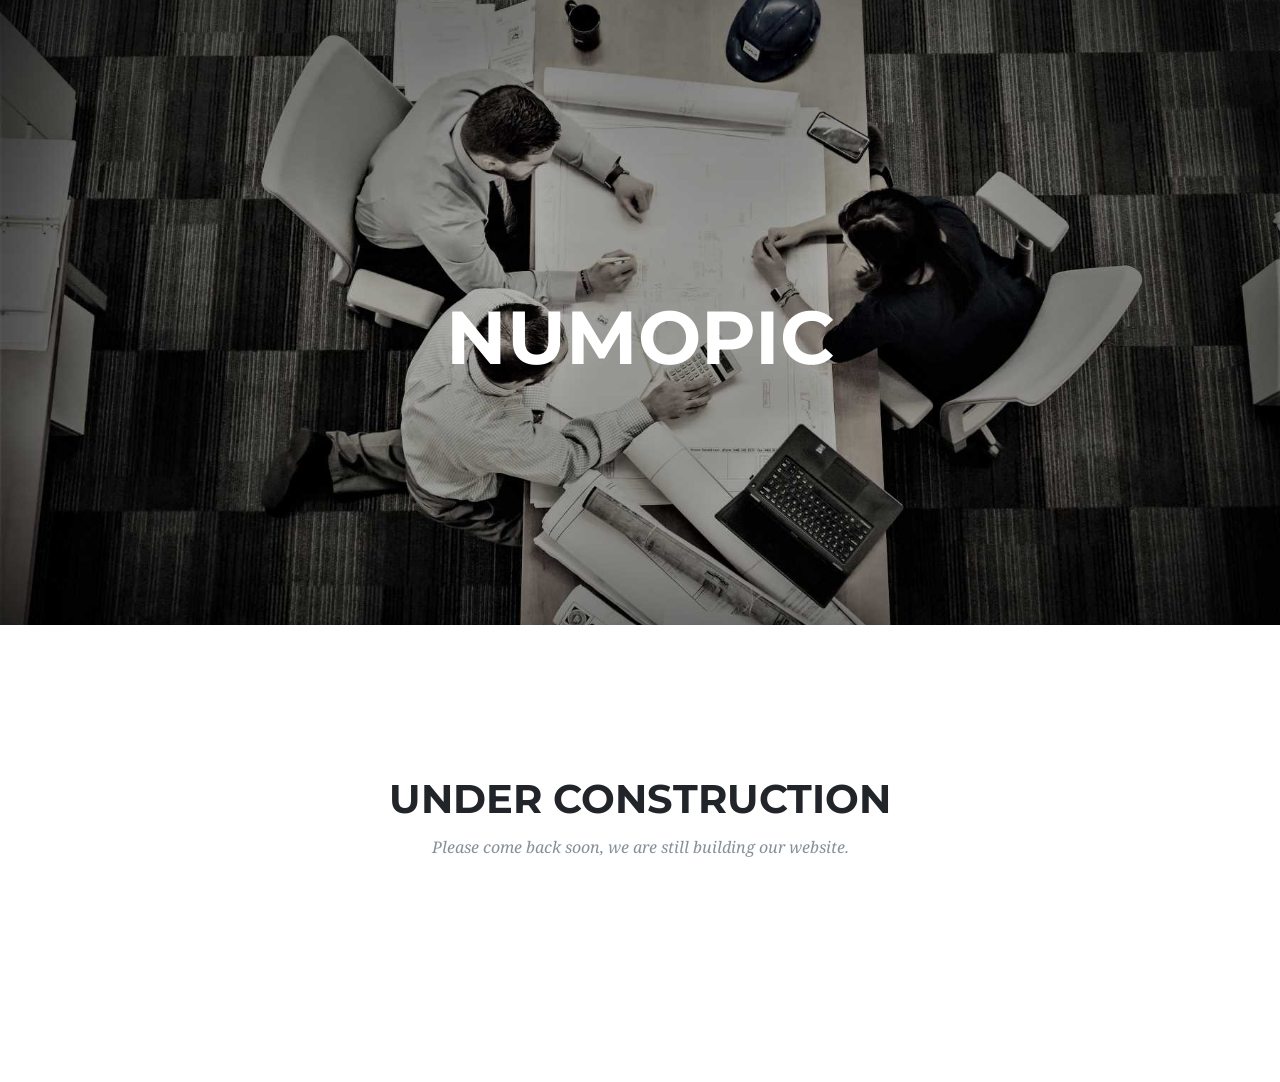
<file: index.html>
<!DOCTYPE html>
<html lang="en">

  <head>

    <meta charset="utf-8">
    <meta name="viewport" content="width=device-width, initial-scale=1, shrink-to-fit=no">
    <meta name="description" content="">
    <meta name="author" content="">

    <title>numopic - engineering made simple</title>

    <!-- Bootstrap core CSS -->
    <link href="vendor/bootstrap/css/bootstrap.min.css" rel="stylesheet">

    <!-- Custom fonts for this template -->
    <link href="vendor/font-awesome/css/font-awesome.min.css" rel="stylesheet" type="text/css">
    <link href="https://fonts.googleapis.com/css?family=Montserrat:400,700" rel="stylesheet" type="text/css">
    <link href='https://fonts.googleapis.com/css?family=Kaushan+Script' rel='stylesheet' type='text/css'>
    <link href='https://fonts.googleapis.com/css?family=Droid+Serif:400,700,400italic,700italic' rel='stylesheet' type='text/css'>
    <link href='https://fonts.googleapis.com/css?family=Roboto+Slab:400,100,300,700' rel='stylesheet' type='text/css'>

    <!-- Custom styles for this template -->
    <link href="css/agency.css" rel="stylesheet">

  </head>

  <body id="page-top">

    <!-- Header -->
    <header class="masthead">
      <div class="container">
        <div class="intro-text">
          <div class="intro-heading text-uppercase">numopic</div>
        </div>
      </div>
    </header>

    <!-- Services -->
    <section id="under-construction">
      <div class="container">
        <div class="row">
          <div class="col-lg-12 text-center">
            <h2 class="section-heading text-uppercase">Under construction</h2>
            <h3 class="section-subheading text-muted">Please come back soon, we are still building our website.</h3>
          </div>
        </div>
      </div>
    </section>

    <!-- Bootstrap core JavaScript -->
    <script src="vendor/jquery/jquery.min.js"></script>
    <script src="vendor/bootstrap/js/bootstrap.bundle.min.js"></script>

    <!-- Plugin JavaScript -->
    <script src="vendor/jquery-easing/jquery.easing.min.js"></script>

    <!-- Contact form JavaScript -->
    <script src="js/jqBootstrapValidation.js"></script>
    <script src="js/contact_me.js"></script>

    <!-- Custom scripts for this template -->
    <script src="js/agency.min.js"></script>

  </body>

</html>
</file>
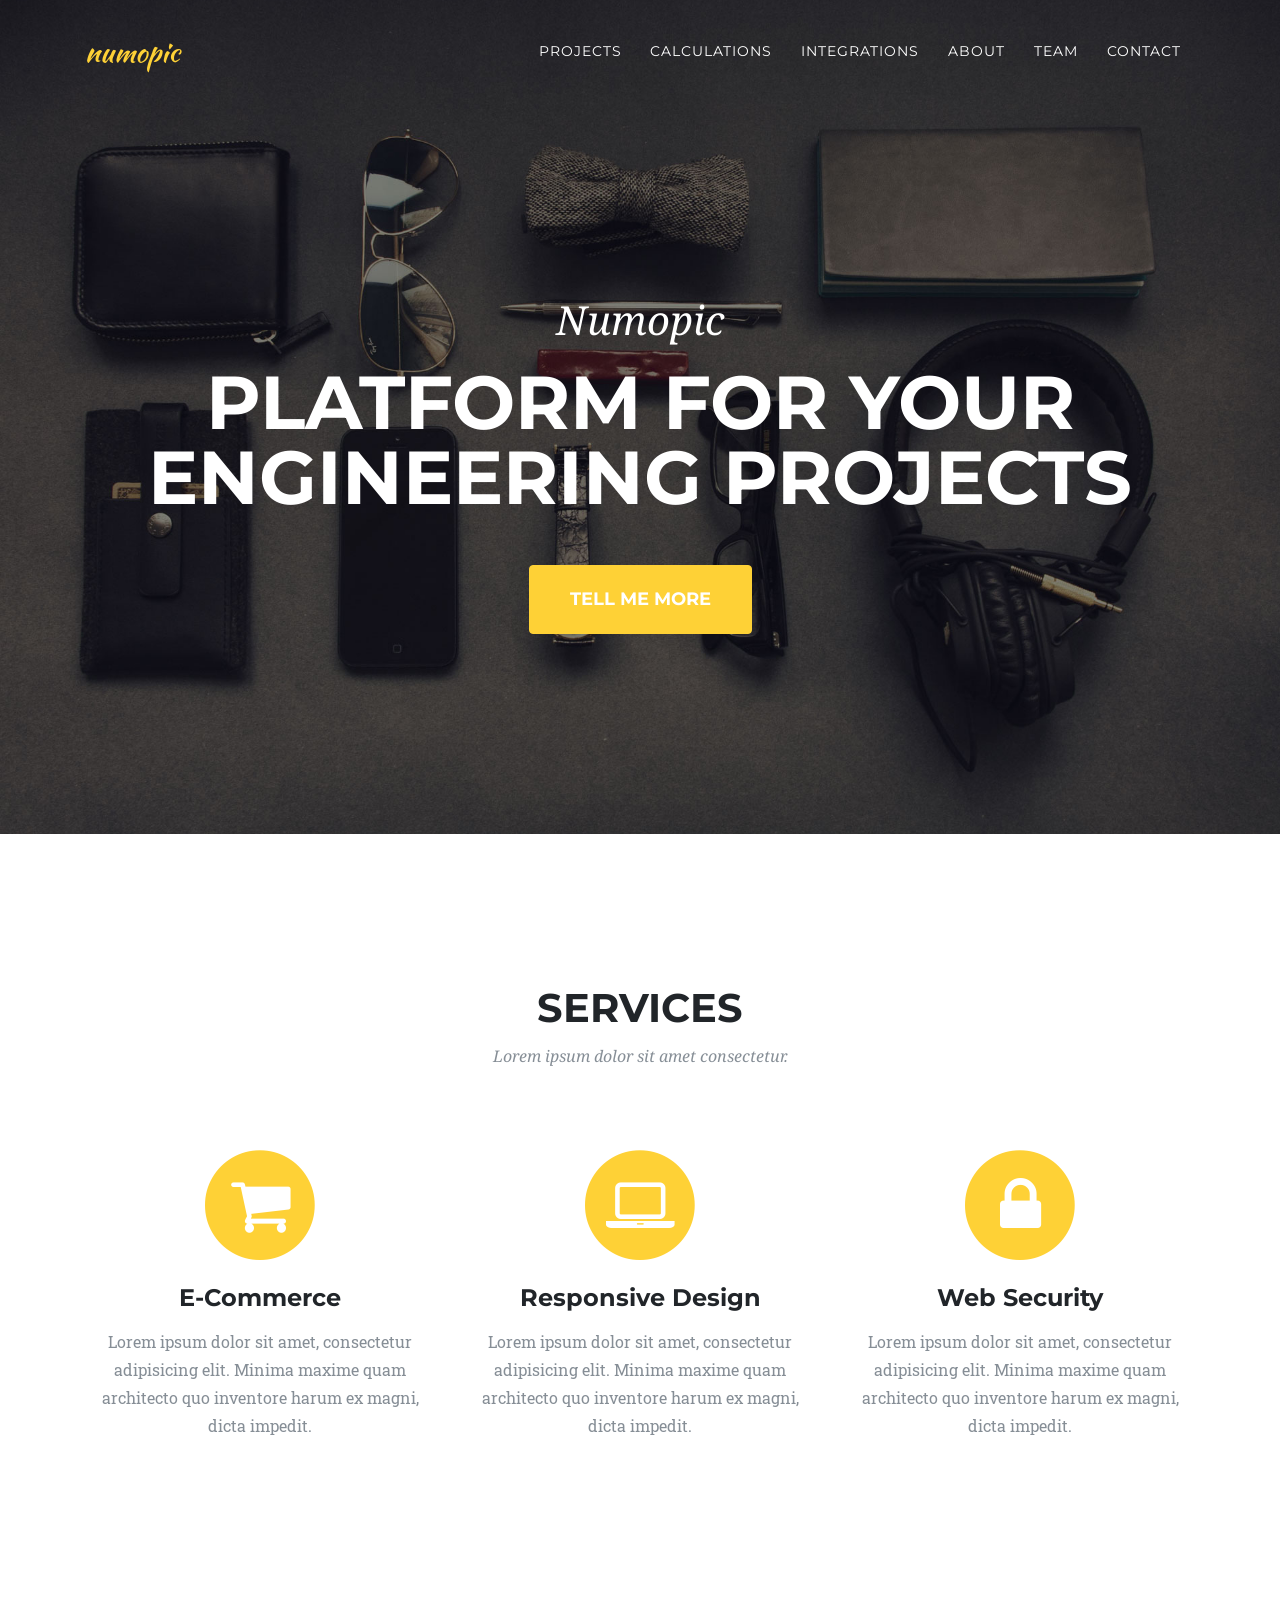
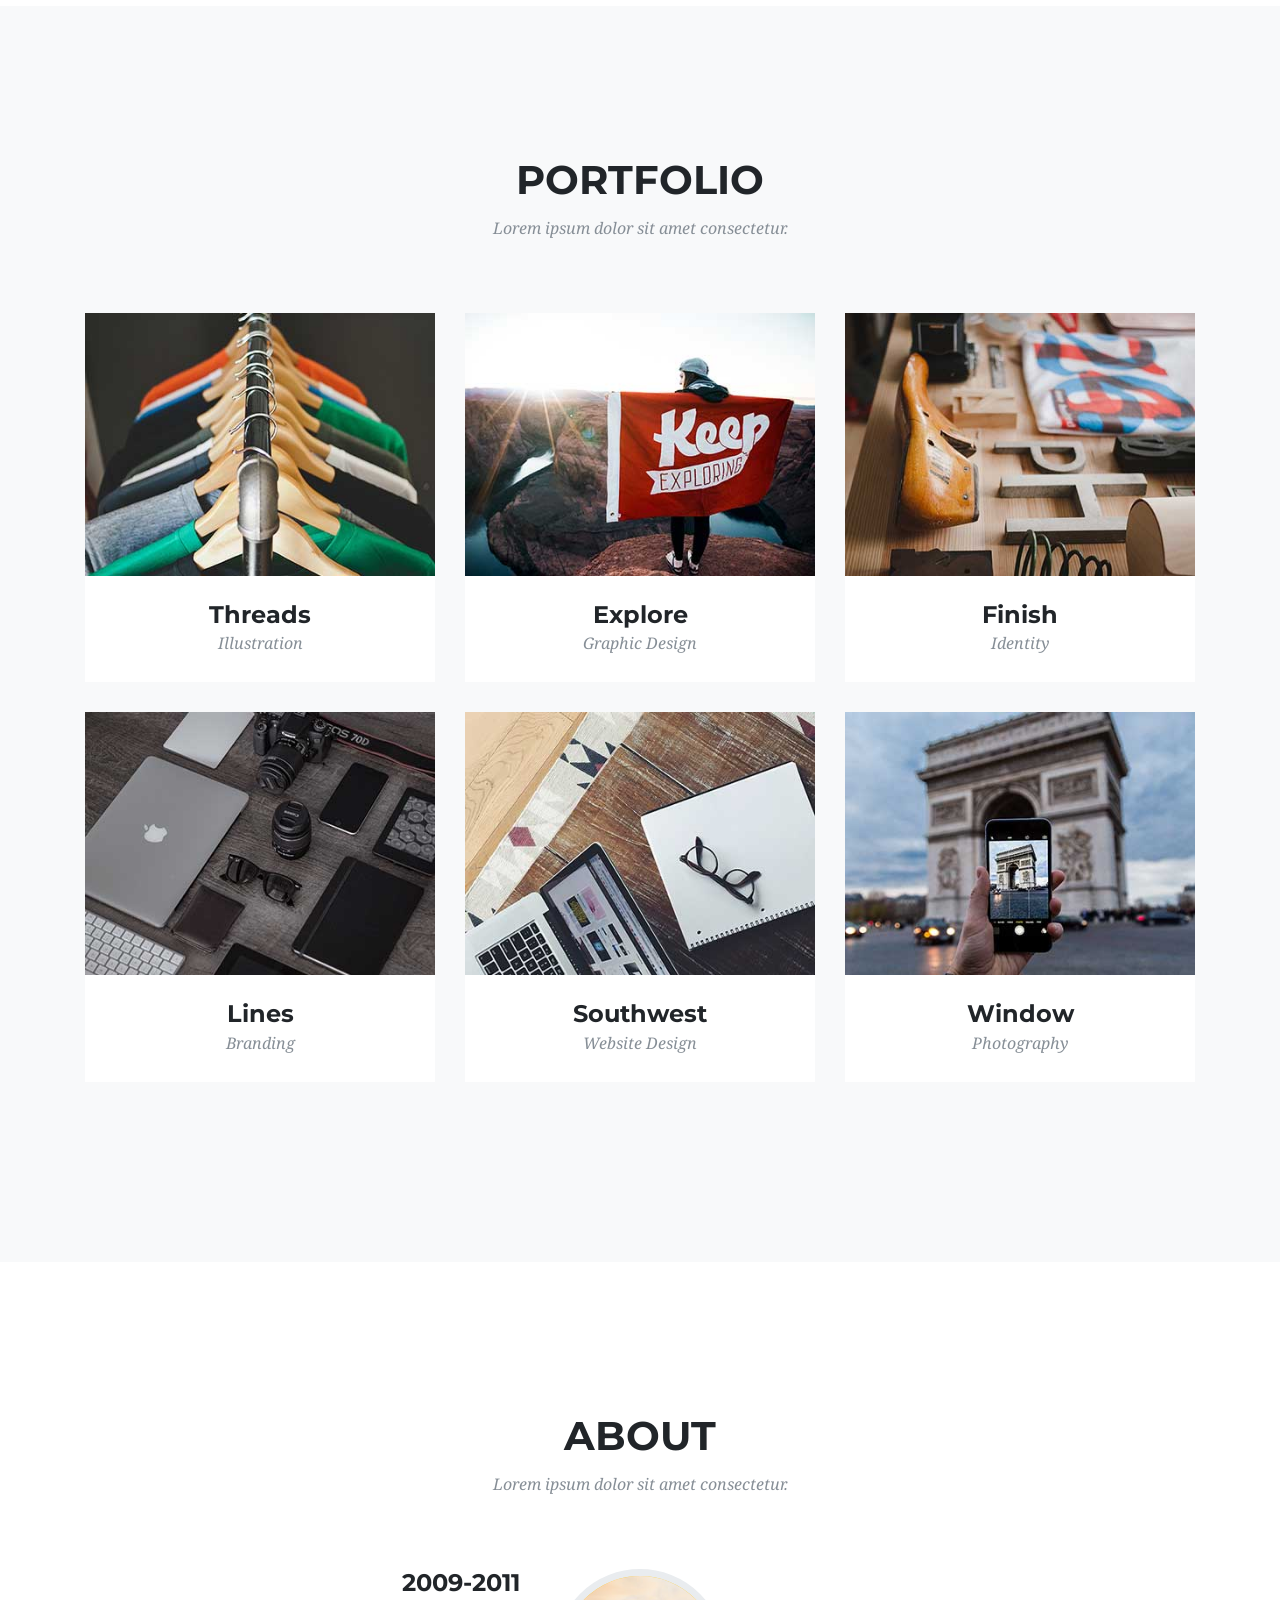
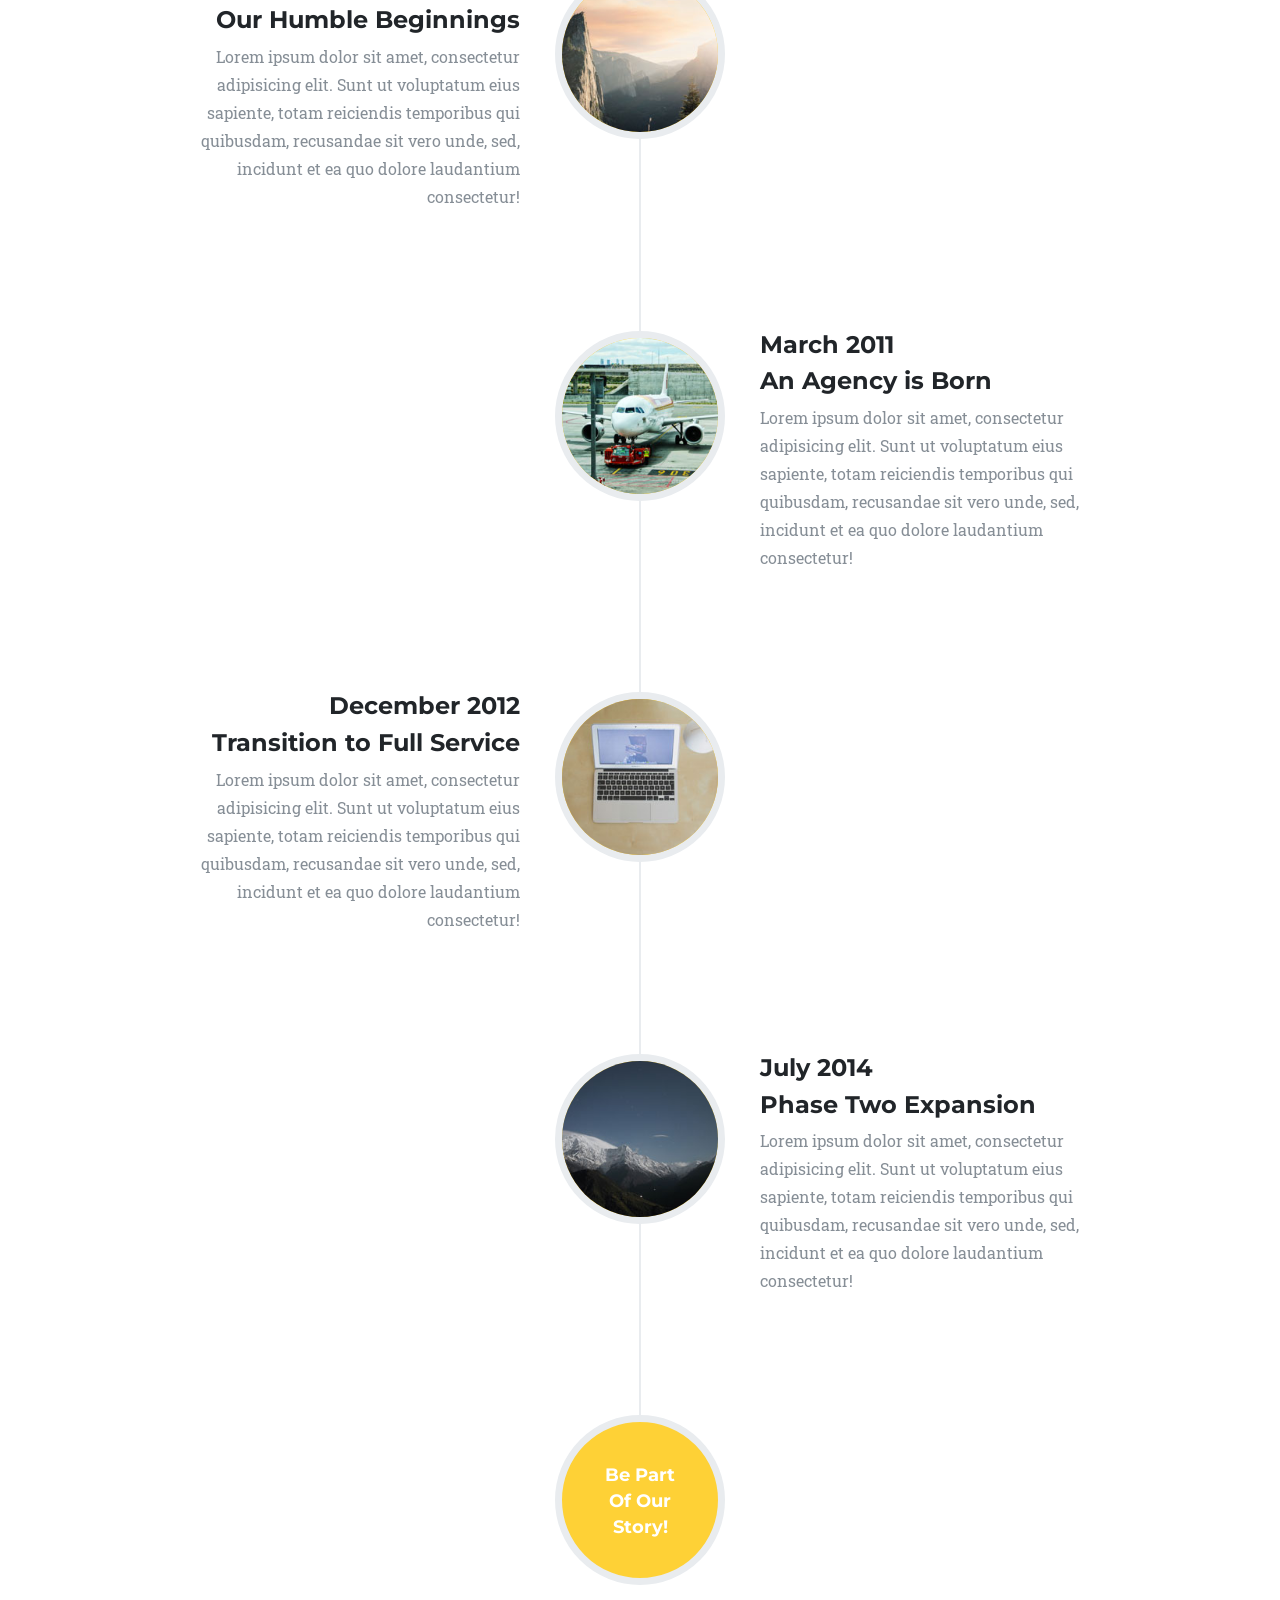
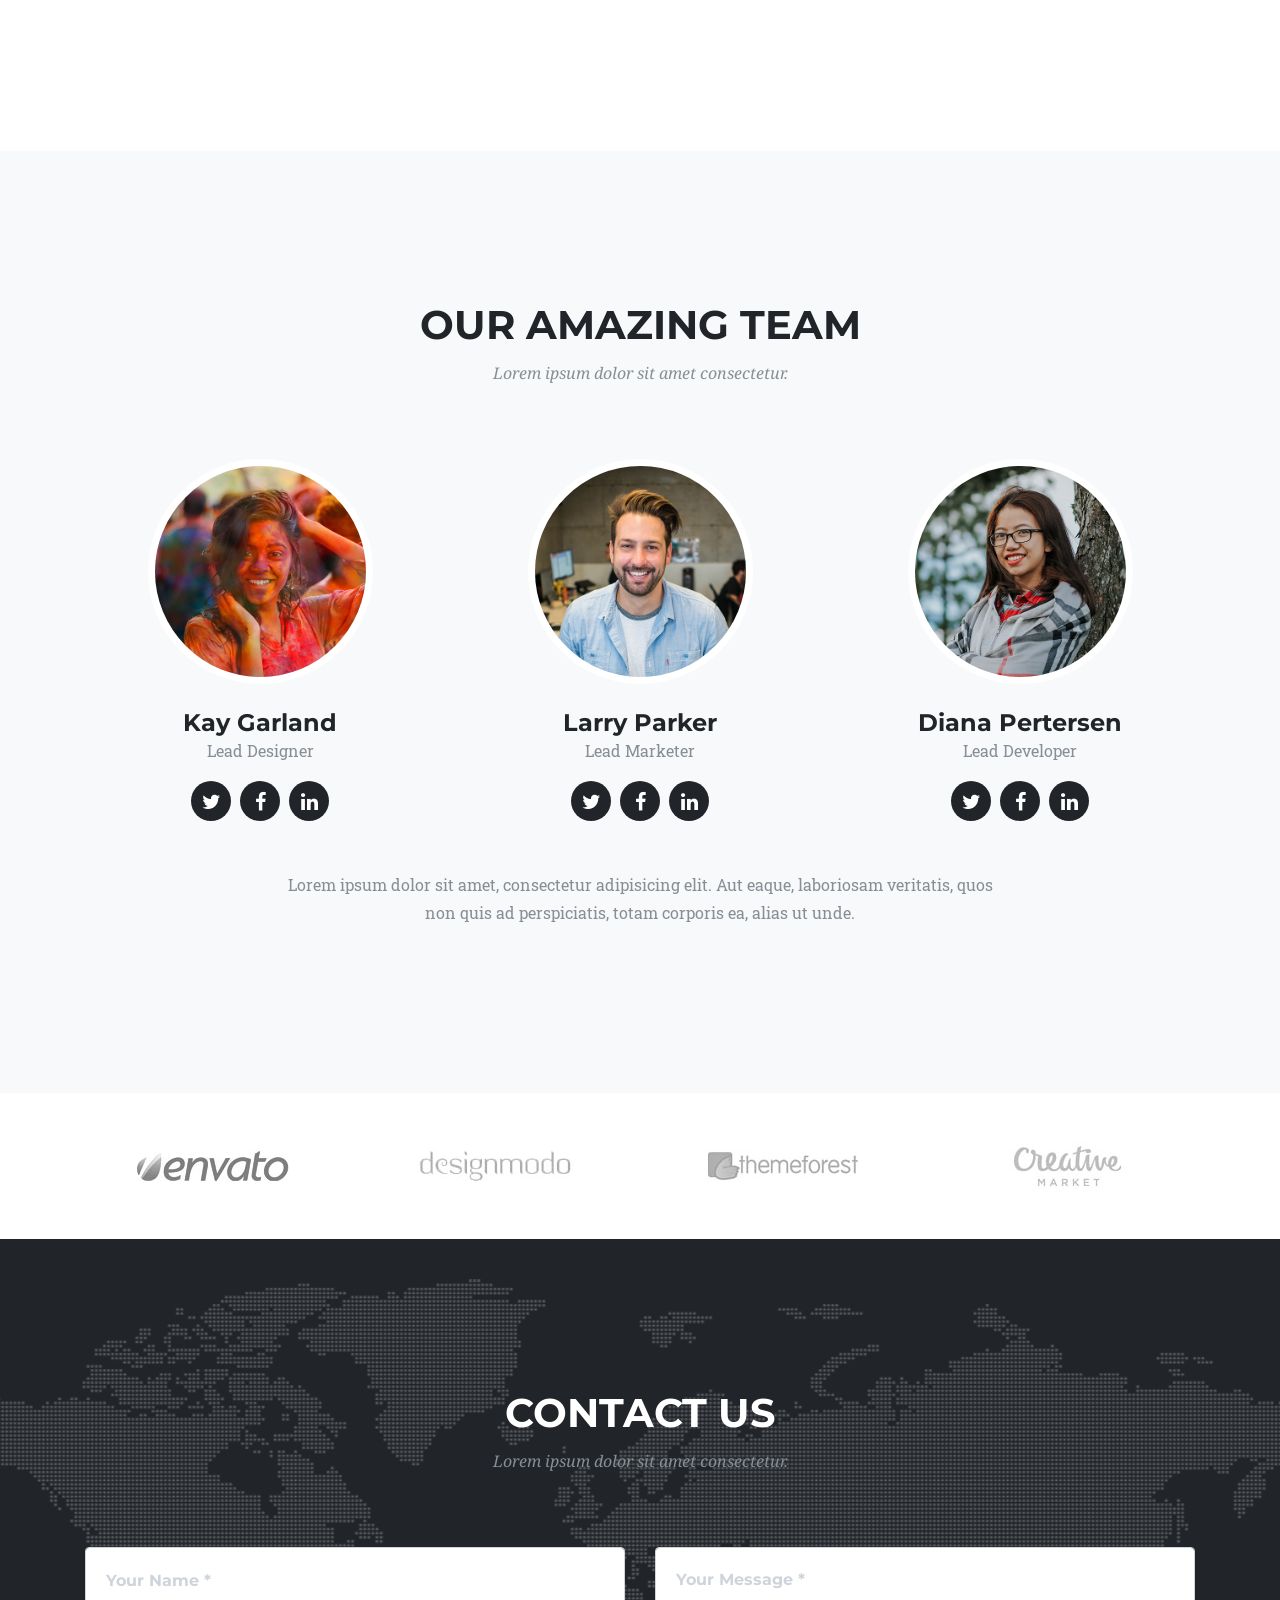
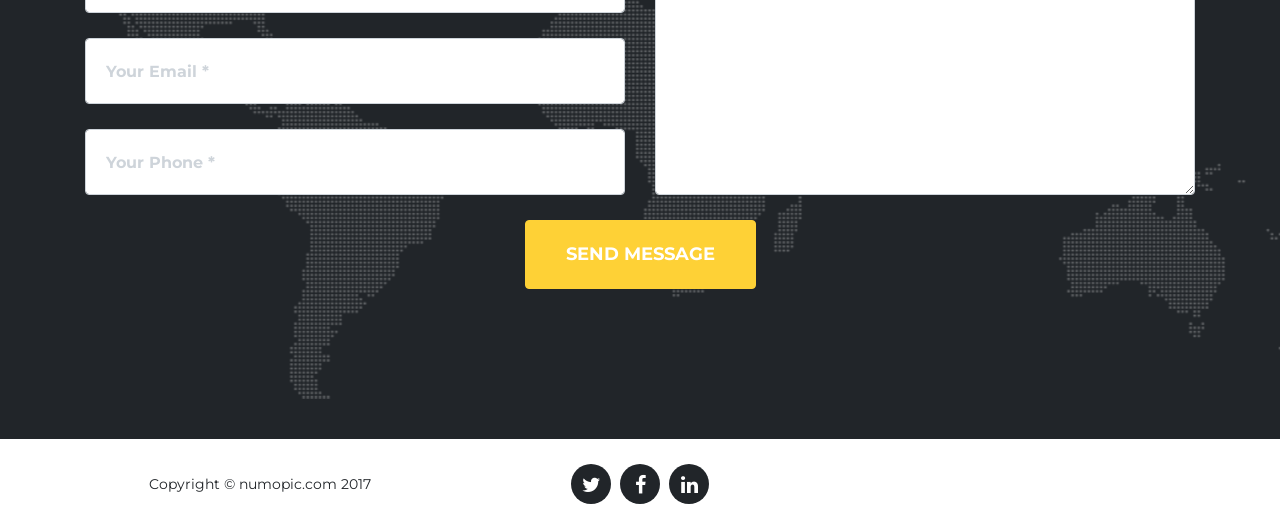
<file: beta.html>
<!DOCTYPE html>
<html lang="en">

  <head>

    <meta charset="utf-8">
    <meta name="viewport" content="width=device-width, initial-scale=1, shrink-to-fit=no">
    <meta name="description" content="">
    <meta name="author" content="">

    <title>numopic - engineering made simple</title>

    <!-- Bootstrap core CSS -->
    <link href="vendor/bootstrap/css/bootstrap.min.css" rel="stylesheet">

    <!-- Custom fonts for this template -->
    <link href="vendor/font-awesome/css/font-awesome.min.css" rel="stylesheet" type="text/css">
    <link href="https://fonts.googleapis.com/css?family=Montserrat:400,700" rel="stylesheet" type="text/css">
    <link href='https://fonts.googleapis.com/css?family=Kaushan+Script' rel='stylesheet' type='text/css'>
    <link href='https://fonts.googleapis.com/css?family=Droid+Serif:400,700,400italic,700italic' rel='stylesheet' type='text/css'>
    <link href='https://fonts.googleapis.com/css?family=Roboto+Slab:400,100,300,700' rel='stylesheet' type='text/css'>

    <!-- Custom styles for this template -->
    <link href="css/agency.min.css" rel="stylesheet">

  </head>

  <body id="page-top">

    <!-- Navigation -->
    <nav class="navbar navbar-expand-lg navbar-dark fixed-top" id="mainNav">
      <div class="container">
        <a class="navbar-brand js-scroll-trigger" href="#page-top">numopic</a>
        <button class="navbar-toggler navbar-toggler-right" type="button" data-toggle="collapse" data-target="#navbarResponsive" aria-controls="navbarResponsive" aria-expanded="false" aria-label="Toggle navigation">
          Menu
          <i class="fa fa-bars"></i>
        </button>
        <div class="collapse navbar-collapse" id="navbarResponsive">
          <ul class="navbar-nav text-uppercase ml-auto">
            <li class="nav-item">
              <a class="nav-link js-scroll-trigger" href="#services">Projects</a>
            </li>
            <li class="nav-item">
              <a class="nav-link js-scroll-trigger" href="#portfolio">Calculations</a>
            </li>
            <li class="nav-item">
              <a class="nav-link js-scroll-trigger" href="#about">Integrations</a>
            </li>
            <li class="nav-item">
              <a class="nav-link js-scroll-trigger" href="#about">About</a>
            </li>
            <li class="nav-item">
              <a class="nav-link js-scroll-trigger" href="#team">Team</a>
            </li>
            <li class="nav-item">
              <a class="nav-link js-scroll-trigger" href="#contact">Contact</a>
            </li>
          </ul>
        </div>
      </div>
    </nav>

    <!-- Header -->
    <header class="masthead">
      <div class="container">
        <div class="intro-text">
          <div class="intro-lead-in">Numopic</div>
          <div class="intro-heading text-uppercase">Platform for your engineering projects</div>
          <a class="btn btn-primary btn-xl text-uppercase js-scroll-trigger" href="#services">Tell Me More</a>
        </div>
      </div>
    </header>

    <!-- Services -->
    <section id="services">
      <div class="container">
        <div class="row">
          <div class="col-lg-12 text-center">
            <h2 class="section-heading text-uppercase">Services</h2>
            <h3 class="section-subheading text-muted">Lorem ipsum dolor sit amet consectetur.</h3>
          </div>
        </div>
        <div class="row text-center">
          <div class="col-md-4">
            <span class="fa-stack fa-4x">
              <i class="fa fa-circle fa-stack-2x text-primary"></i>
              <i class="fa fa-shopping-cart fa-stack-1x fa-inverse"></i>
            </span>
            <h4 class="service-heading">E-Commerce</h4>
            <p class="text-muted">Lorem ipsum dolor sit amet, consectetur adipisicing elit. Minima maxime quam architecto quo inventore harum ex magni, dicta impedit.</p>
          </div>
          <div class="col-md-4">
            <span class="fa-stack fa-4x">
              <i class="fa fa-circle fa-stack-2x text-primary"></i>
              <i class="fa fa-laptop fa-stack-1x fa-inverse"></i>
            </span>
            <h4 class="service-heading">Responsive Design</h4>
            <p class="text-muted">Lorem ipsum dolor sit amet, consectetur adipisicing elit. Minima maxime quam architecto quo inventore harum ex magni, dicta impedit.</p>
          </div>
          <div class="col-md-4">
            <span class="fa-stack fa-4x">
              <i class="fa fa-circle fa-stack-2x text-primary"></i>
              <i class="fa fa-lock fa-stack-1x fa-inverse"></i>
            </span>
            <h4 class="service-heading">Web Security</h4>
            <p class="text-muted">Lorem ipsum dolor sit amet, consectetur adipisicing elit. Minima maxime quam architecto quo inventore harum ex magni, dicta impedit.</p>
          </div>
        </div>
      </div>
    </section>

    <!-- Portfolio Grid -->
    <section class="bg-light" id="portfolio">
      <div class="container">
        <div class="row">
          <div class="col-lg-12 text-center">
            <h2 class="section-heading text-uppercase">Portfolio</h2>
            <h3 class="section-subheading text-muted">Lorem ipsum dolor sit amet consectetur.</h3>
          </div>
        </div>
        <div class="row">
          <div class="col-md-4 col-sm-6 portfolio-item">
            <a class="portfolio-link" data-toggle="modal" href="#portfolioModal1">
              <div class="portfolio-hover">
                <div class="portfolio-hover-content">
                  <i class="fa fa-plus fa-3x"></i>
                </div>
              </div>
              <img class="img-fluid" src="img/portfolio/01-thumbnail.jpg" alt="">
            </a>
            <div class="portfolio-caption">
              <h4>Threads</h4>
              <p class="text-muted">Illustration</p>
            </div>
          </div>
          <div class="col-md-4 col-sm-6 portfolio-item">
            <a class="portfolio-link" data-toggle="modal" href="#portfolioModal2">
              <div class="portfolio-hover">
                <div class="portfolio-hover-content">
                  <i class="fa fa-plus fa-3x"></i>
                </div>
              </div>
              <img class="img-fluid" src="img/portfolio/02-thumbnail.jpg" alt="">
            </a>
            <div class="portfolio-caption">
              <h4>Explore</h4>
              <p class="text-muted">Graphic Design</p>
            </div>
          </div>
          <div class="col-md-4 col-sm-6 portfolio-item">
            <a class="portfolio-link" data-toggle="modal" href="#portfolioModal3">
              <div class="portfolio-hover">
                <div class="portfolio-hover-content">
                  <i class="fa fa-plus fa-3x"></i>
                </div>
              </div>
              <img class="img-fluid" src="img/portfolio/03-thumbnail.jpg" alt="">
            </a>
            <div class="portfolio-caption">
              <h4>Finish</h4>
              <p class="text-muted">Identity</p>
            </div>
          </div>
          <div class="col-md-4 col-sm-6 portfolio-item">
            <a class="portfolio-link" data-toggle="modal" href="#portfolioModal4">
              <div class="portfolio-hover">
                <div class="portfolio-hover-content">
                  <i class="fa fa-plus fa-3x"></i>
                </div>
              </div>
              <img class="img-fluid" src="img/portfolio/04-thumbnail.jpg" alt="">
            </a>
            <div class="portfolio-caption">
              <h4>Lines</h4>
              <p class="text-muted">Branding</p>
            </div>
          </div>
          <div class="col-md-4 col-sm-6 portfolio-item">
            <a class="portfolio-link" data-toggle="modal" href="#portfolioModal5">
              <div class="portfolio-hover">
                <div class="portfolio-hover-content">
                  <i class="fa fa-plus fa-3x"></i>
                </div>
              </div>
              <img class="img-fluid" src="img/portfolio/05-thumbnail.jpg" alt="">
            </a>
            <div class="portfolio-caption">
              <h4>Southwest</h4>
              <p class="text-muted">Website Design</p>
            </div>
          </div>
          <div class="col-md-4 col-sm-6 portfolio-item">
            <a class="portfolio-link" data-toggle="modal" href="#portfolioModal6">
              <div class="portfolio-hover">
                <div class="portfolio-hover-content">
                  <i class="fa fa-plus fa-3x"></i>
                </div>
              </div>
              <img class="img-fluid" src="img/portfolio/06-thumbnail.jpg" alt="">
            </a>
            <div class="portfolio-caption">
              <h4>Window</h4>
              <p class="text-muted">Photography</p>
            </div>
          </div>
        </div>
      </div>
    </section>

    <!-- About -->
    <section id="about">
      <div class="container">
        <div class="row">
          <div class="col-lg-12 text-center">
            <h2 class="section-heading text-uppercase">About</h2>
            <h3 class="section-subheading text-muted">Lorem ipsum dolor sit amet consectetur.</h3>
          </div>
        </div>
        <div class="row">
          <div class="col-lg-12">
            <ul class="timeline">
              <li>
                <div class="timeline-image">
                  <img class="rounded-circle img-fluid" src="img/about/1.jpg" alt="">
                </div>
                <div class="timeline-panel">
                  <div class="timeline-heading">
                    <h4>2009-2011</h4>
                    <h4 class="subheading">Our Humble Beginnings</h4>
                  </div>
                  <div class="timeline-body">
                    <p class="text-muted">Lorem ipsum dolor sit amet, consectetur adipisicing elit. Sunt ut voluptatum eius sapiente, totam reiciendis temporibus qui quibusdam, recusandae sit vero unde, sed, incidunt et ea quo dolore laudantium consectetur!</p>
                  </div>
                </div>
              </li>
              <li class="timeline-inverted">
                <div class="timeline-image">
                  <img class="rounded-circle img-fluid" src="img/about/2.jpg" alt="">
                </div>
                <div class="timeline-panel">
                  <div class="timeline-heading">
                    <h4>March 2011</h4>
                    <h4 class="subheading">An Agency is Born</h4>
                  </div>
                  <div class="timeline-body">
                    <p class="text-muted">Lorem ipsum dolor sit amet, consectetur adipisicing elit. Sunt ut voluptatum eius sapiente, totam reiciendis temporibus qui quibusdam, recusandae sit vero unde, sed, incidunt et ea quo dolore laudantium consectetur!</p>
                  </div>
                </div>
              </li>
              <li>
                <div class="timeline-image">
                  <img class="rounded-circle img-fluid" src="img/about/3.jpg" alt="">
                </div>
                <div class="timeline-panel">
                  <div class="timeline-heading">
                    <h4>December 2012</h4>
                    <h4 class="subheading">Transition to Full Service</h4>
                  </div>
                  <div class="timeline-body">
                    <p class="text-muted">Lorem ipsum dolor sit amet, consectetur adipisicing elit. Sunt ut voluptatum eius sapiente, totam reiciendis temporibus qui quibusdam, recusandae sit vero unde, sed, incidunt et ea quo dolore laudantium consectetur!</p>
                  </div>
                </div>
              </li>
              <li class="timeline-inverted">
                <div class="timeline-image">
                  <img class="rounded-circle img-fluid" src="img/about/4.jpg" alt="">
                </div>
                <div class="timeline-panel">
                  <div class="timeline-heading">
                    <h4>July 2014</h4>
                    <h4 class="subheading">Phase Two Expansion</h4>
                  </div>
                  <div class="timeline-body">
                    <p class="text-muted">Lorem ipsum dolor sit amet, consectetur adipisicing elit. Sunt ut voluptatum eius sapiente, totam reiciendis temporibus qui quibusdam, recusandae sit vero unde, sed, incidunt et ea quo dolore laudantium consectetur!</p>
                  </div>
                </div>
              </li>
              <li class="timeline-inverted">
                <div class="timeline-image">
                  <h4>Be Part
                    <br>Of Our
                    <br>Story!</h4>
                </div>
              </li>
            </ul>
          </div>
        </div>
      </div>
    </section>

    <!-- Team -->
    <section class="bg-light" id="team">
      <div class="container">
        <div class="row">
          <div class="col-lg-12 text-center">
            <h2 class="section-heading text-uppercase">Our Amazing Team</h2>
            <h3 class="section-subheading text-muted">Lorem ipsum dolor sit amet consectetur.</h3>
          </div>
        </div>
        <div class="row">
          <div class="col-sm-4">
            <div class="team-member">
              <img class="mx-auto rounded-circle" src="img/team/1.jpg" alt="">
              <h4>Kay Garland</h4>
              <p class="text-muted">Lead Designer</p>
              <ul class="list-inline social-buttons">
                <li class="list-inline-item">
                  <a href="#">
                    <i class="fa fa-twitter"></i>
                  </a>
                </li>
                <li class="list-inline-item">
                  <a href="#">
                    <i class="fa fa-facebook"></i>
                  </a>
                </li>
                <li class="list-inline-item">
                  <a href="#">
                    <i class="fa fa-linkedin"></i>
                  </a>
                </li>
              </ul>
            </div>
          </div>
          <div class="col-sm-4">
            <div class="team-member">
              <img class="mx-auto rounded-circle" src="img/team/2.jpg" alt="">
              <h4>Larry Parker</h4>
              <p class="text-muted">Lead Marketer</p>
              <ul class="list-inline social-buttons">
                <li class="list-inline-item">
                  <a href="#">
                    <i class="fa fa-twitter"></i>
                  </a>
                </li>
                <li class="list-inline-item">
                  <a href="#">
                    <i class="fa fa-facebook"></i>
                  </a>
                </li>
                <li class="list-inline-item">
                  <a href="#">
                    <i class="fa fa-linkedin"></i>
                  </a>
                </li>
              </ul>
            </div>
          </div>
          <div class="col-sm-4">
            <div class="team-member">
              <img class="mx-auto rounded-circle" src="img/team/3.jpg" alt="">
              <h4>Diana Pertersen</h4>
              <p class="text-muted">Lead Developer</p>
              <ul class="list-inline social-buttons">
                <li class="list-inline-item">
                  <a href="#">
                    <i class="fa fa-twitter"></i>
                  </a>
                </li>
                <li class="list-inline-item">
                  <a href="#">
                    <i class="fa fa-facebook"></i>
                  </a>
                </li>
                <li class="list-inline-item">
                  <a href="#">
                    <i class="fa fa-linkedin"></i>
                  </a>
                </li>
              </ul>
            </div>
          </div>
        </div>
        <div class="row">
          <div class="col-lg-8 mx-auto text-center">
            <p class="large text-muted">Lorem ipsum dolor sit amet, consectetur adipisicing elit. Aut eaque, laboriosam veritatis, quos non quis ad perspiciatis, totam corporis ea, alias ut unde.</p>
          </div>
        </div>
      </div>
    </section>

    <!-- Clients -->
    <section class="py-5">
      <div class="container">
        <div class="row">
          <div class="col-md-3 col-sm-6">
            <a href="#">
              <img class="img-fluid d-block mx-auto" src="img/logos/envato.jpg" alt="">
            </a>
          </div>
          <div class="col-md-3 col-sm-6">
            <a href="#">
              <img class="img-fluid d-block mx-auto" src="img/logos/designmodo.jpg" alt="">
            </a>
          </div>
          <div class="col-md-3 col-sm-6">
            <a href="#">
              <img class="img-fluid d-block mx-auto" src="img/logos/themeforest.jpg" alt="">
            </a>
          </div>
          <div class="col-md-3 col-sm-6">
            <a href="#">
              <img class="img-fluid d-block mx-auto" src="img/logos/creative-market.jpg" alt="">
            </a>
          </div>
        </div>
      </div>
    </section>

    <!-- Contact -->
    <section id="contact">
      <div class="container">
        <div class="row">
          <div class="col-lg-12 text-center">
            <h2 class="section-heading text-uppercase">Contact Us</h2>
            <h3 class="section-subheading text-muted">Lorem ipsum dolor sit amet consectetur.</h3>
          </div>
        </div>
        <div class="row">
          <div class="col-lg-12">
            <form id="contactForm" name="sentMessage" novalidate>
              <div class="row">
                <div class="col-md-6">
                  <div class="form-group">
                    <input class="form-control" id="name" type="text" placeholder="Your Name *" required data-validation-required-message="Please enter your name.">
                    <p class="help-block text-danger"></p>
                  </div>
                  <div class="form-group">
                    <input class="form-control" id="email" type="email" placeholder="Your Email *" required data-validation-required-message="Please enter your email address.">
                    <p class="help-block text-danger"></p>
                  </div>
                  <div class="form-group">
                    <input class="form-control" id="phone" type="tel" placeholder="Your Phone *" required data-validation-required-message="Please enter your phone number.">
                    <p class="help-block text-danger"></p>
                  </div>
                </div>
                <div class="col-md-6">
                  <div class="form-group">
                    <textarea class="form-control" id="message" placeholder="Your Message *" required data-validation-required-message="Please enter a message."></textarea>
                    <p class="help-block text-danger"></p>
                  </div>
                </div>
                <div class="clearfix"></div>
                <div class="col-lg-12 text-center">
                  <div id="success"></div>
                  <button id="sendMessageButton" class="btn btn-primary btn-xl text-uppercase" type="submit">Send Message</button>
                </div>
              </div>
            </form>
          </div>
        </div>
      </div>
    </section>

    <!-- Footer -->
    <footer>
      <div class="container">
        <div class="row">
          <div class="col-md-4">
            <span class="copyright">Copyright &copy; numopic.com 2017</span>
          </div>
          <div class="col-md-4">
            <ul class="list-inline social-buttons">
              <li class="list-inline-item">
                <a href="#">
                  <i class="fa fa-twitter"></i>
                </a>
              </li>
              <li class="list-inline-item">
                <a href="#">
                  <i class="fa fa-facebook"></i>
                </a>
              </li>
              <li class="list-inline-item">
                <a href="#">
                  <i class="fa fa-linkedin"></i>
                </a>
              </li>
            </ul>
          </div>
          <div class="col-md-4">
          </div>
        </div>
      </div>
    </footer>

    <!-- Portfolio Modals -->

    <!-- Modal 1 -->
    <div class="portfolio-modal modal fade" id="portfolioModal1" tabindex="-1" role="dialog" aria-hidden="true">
      <div class="modal-dialog">
        <div class="modal-content">
          <div class="close-modal" data-dismiss="modal">
            <div class="lr">
              <div class="rl"></div>
            </div>
          </div>
          <div class="container">
            <div class="row">
              <div class="col-lg-8 mx-auto">
                <div class="modal-body">
                  <!-- Project Details Go Here -->
                  <h2 class="text-uppercase">Project Name</h2>
                  <p class="item-intro text-muted">Lorem ipsum dolor sit amet consectetur.</p>
                  <img class="img-fluid d-block mx-auto" src="img/portfolio/01-full.jpg" alt="">
                  <p>Use this area to describe your project. Lorem ipsum dolor sit amet, consectetur adipisicing elit. Est blanditiis dolorem culpa incidunt minus dignissimos deserunt repellat aperiam quasi sunt officia expedita beatae cupiditate, maiores repudiandae, nostrum, reiciendis facere nemo!</p>
                  <ul class="list-inline">
                    <li>Date: January 2017</li>
                    <li>Client: Threads</li>
                    <li>Category: Illustration</li>
                  </ul>
                  <button class="btn btn-primary" data-dismiss="modal" type="button">
                    <i class="fa fa-times"></i>
                    Close Project</button>
                </div>
              </div>
            </div>
          </div>
        </div>
      </div>
    </div>

    <!-- Modal 2 -->
    <div class="portfolio-modal modal fade" id="portfolioModal2" tabindex="-1" role="dialog" aria-hidden="true">
      <div class="modal-dialog">
        <div class="modal-content">
          <div class="close-modal" data-dismiss="modal">
            <div class="lr">
              <div class="rl"></div>
            </div>
          </div>
          <div class="container">
            <div class="row">
              <div class="col-lg-8 mx-auto">
                <div class="modal-body">
                  <!-- Project Details Go Here -->
                  <h2 class="text-uppercase">Project Name</h2>
                  <p class="item-intro text-muted">Lorem ipsum dolor sit amet consectetur.</p>
                  <img class="img-fluid d-block mx-auto" src="img/portfolio/02-full.jpg" alt="">
                  <p>Use this area to describe your project. Lorem ipsum dolor sit amet, consectetur adipisicing elit. Est blanditiis dolorem culpa incidunt minus dignissimos deserunt repellat aperiam quasi sunt officia expedita beatae cupiditate, maiores repudiandae, nostrum, reiciendis facere nemo!</p>
                  <ul class="list-inline">
                    <li>Date: January 2017</li>
                    <li>Client: Explore</li>
                    <li>Category: Graphic Design</li>
                  </ul>
                  <button class="btn btn-primary" data-dismiss="modal" type="button">
                    <i class="fa fa-times"></i>
                    Close Project</button>
                </div>
              </div>
            </div>
          </div>
        </div>
      </div>
    </div>

    <!-- Modal 3 -->
    <div class="portfolio-modal modal fade" id="portfolioModal3" tabindex="-1" role="dialog" aria-hidden="true">
      <div class="modal-dialog">
        <div class="modal-content">
          <div class="close-modal" data-dismiss="modal">
            <div class="lr">
              <div class="rl"></div>
            </div>
          </div>
          <div class="container">
            <div class="row">
              <div class="col-lg-8 mx-auto">
                <div class="modal-body">
                  <!-- Project Details Go Here -->
                  <h2 class="text-uppercase">Project Name</h2>
                  <p class="item-intro text-muted">Lorem ipsum dolor sit amet consectetur.</p>
                  <img class="img-fluid d-block mx-auto" src="img/portfolio/03-full.jpg" alt="">
                  <p>Use this area to describe your project. Lorem ipsum dolor sit amet, consectetur adipisicing elit. Est blanditiis dolorem culpa incidunt minus dignissimos deserunt repellat aperiam quasi sunt officia expedita beatae cupiditate, maiores repudiandae, nostrum, reiciendis facere nemo!</p>
                  <ul class="list-inline">
                    <li>Date: January 2017</li>
                    <li>Client: Finish</li>
                    <li>Category: Identity</li>
                  </ul>
                  <button class="btn btn-primary" data-dismiss="modal" type="button">
                    <i class="fa fa-times"></i>
                    Close Project</button>
                </div>
              </div>
            </div>
          </div>
        </div>
      </div>
    </div>

    <!-- Modal 4 -->
    <div class="portfolio-modal modal fade" id="portfolioModal4" tabindex="-1" role="dialog" aria-hidden="true">
      <div class="modal-dialog">
        <div class="modal-content">
          <div class="close-modal" data-dismiss="modal">
            <div class="lr">
              <div class="rl"></div>
            </div>
          </div>
          <div class="container">
            <div class="row">
              <div class="col-lg-8 mx-auto">
                <div class="modal-body">
                  <!-- Project Details Go Here -->
                  <h2 class="text-uppercase">Project Name</h2>
                  <p class="item-intro text-muted">Lorem ipsum dolor sit amet consectetur.</p>
                  <img class="img-fluid d-block mx-auto" src="img/portfolio/04-full.jpg" alt="">
                  <p>Use this area to describe your project. Lorem ipsum dolor sit amet, consectetur adipisicing elit. Est blanditiis dolorem culpa incidunt minus dignissimos deserunt repellat aperiam quasi sunt officia expedita beatae cupiditate, maiores repudiandae, nostrum, reiciendis facere nemo!</p>
                  <ul class="list-inline">
                    <li>Date: January 2017</li>
                    <li>Client: Lines</li>
                    <li>Category: Branding</li>
                  </ul>
                  <button class="btn btn-primary" data-dismiss="modal" type="button">
                    <i class="fa fa-times"></i>
                    Close Project</button>
                </div>
              </div>
            </div>
          </div>
        </div>
      </div>
    </div>

    <!-- Modal 5 -->
    <div class="portfolio-modal modal fade" id="portfolioModal5" tabindex="-1" role="dialog" aria-hidden="true">
      <div class="modal-dialog">
        <div class="modal-content">
          <div class="close-modal" data-dismiss="modal">
            <div class="lr">
              <div class="rl"></div>
            </div>
          </div>
          <div class="container">
            <div class="row">
              <div class="col-lg-8 mx-auto">
                <div class="modal-body">
                  <!-- Project Details Go Here -->
                  <h2 class="text-uppercase">Project Name</h2>
                  <p class="item-intro text-muted">Lorem ipsum dolor sit amet consectetur.</p>
                  <img class="img-fluid d-block mx-auto" src="img/portfolio/05-full.jpg" alt="">
                  <p>Use this area to describe your project. Lorem ipsum dolor sit amet, consectetur adipisicing elit. Est blanditiis dolorem culpa incidunt minus dignissimos deserunt repellat aperiam quasi sunt officia expedita beatae cupiditate, maiores repudiandae, nostrum, reiciendis facere nemo!</p>
                  <ul class="list-inline">
                    <li>Date: January 2017</li>
                    <li>Client: Southwest</li>
                    <li>Category: Website Design</li>
                  </ul>
                  <button class="btn btn-primary" data-dismiss="modal" type="button">
                    <i class="fa fa-times"></i>
                    Close Project</button>
                </div>
              </div>
            </div>
          </div>
        </div>
      </div>
    </div>

    <!-- Modal 6 -->
    <div class="portfolio-modal modal fade" id="portfolioModal6" tabindex="-1" role="dialog" aria-hidden="true">
      <div class="modal-dialog">
        <div class="modal-content">
          <div class="close-modal" data-dismiss="modal">
            <div class="lr">
              <div class="rl"></div>
            </div>
          </div>
          <div class="container">
            <div class="row">
              <div class="col-lg-8 mx-auto">
                <div class="modal-body">
                  <!-- Project Details Go Here -->
                  <h2 class="text-uppercase">Project Name</h2>
                  <p class="item-intro text-muted">Lorem ipsum dolor sit amet consectetur.</p>
                  <img class="img-fluid d-block mx-auto" src="img/portfolio/06-full.jpg" alt="">
                  <p>Use this area to describe your project. Lorem ipsum dolor sit amet, consectetur adipisicing elit. Est blanditiis dolorem culpa incidunt minus dignissimos deserunt repellat aperiam quasi sunt officia expedita beatae cupiditate, maiores repudiandae, nostrum, reiciendis facere nemo!</p>
                  <ul class="list-inline">
                    <li>Date: January 2017</li>
                    <li>Client: Window</li>
                    <li>Category: Photography</li>
                  </ul>
                  <button class="btn btn-primary" data-dismiss="modal" type="button">
                    <i class="fa fa-times"></i>
                    Close Project</button>
                </div>
              </div>
            </div>
          </div>
        </div>
      </div>
    </div>

    <!-- Bootstrap core JavaScript -->
    <script src="vendor/jquery/jquery.min.js"></script>
    <script src="vendor/bootstrap/js/bootstrap.bundle.min.js"></script>

    <!-- Plugin JavaScript -->
    <script src="vendor/jquery-easing/jquery.easing.min.js"></script>

    <!-- Contact form JavaScript -->
    <script src="js/jqBootstrapValidation.js"></script>
    <script src="js/contact_me.js"></script>

    <!-- Custom scripts for this template -->
    <script src="js/agency.min.js"></script>

  </body>

</html>
</file>
<file: css/agency.css>
/*!
 * Start Bootstrap - Agency v4.0.0-beta.2 (https://startbootstrap.com/template-overviews/agency)
 * Copyright 2013-2017 Start Bootstrap
 * Licensed under MIT (https://github.com/BlackrockDigital/startbootstrap-agency/blob/master/LICENSE)
 */
body {
  overflow-x: hidden;
  font-family: 'Roboto Slab', 'Helvetica Neue', Helvetica, Arial, sans-serif; }

p {
  line-height: 1.75; }

a {
  color: #fed136; }
  a.active, a:active, a:focus, a:hover {
    color: #fec503; }

.text-primary {
  color: #fed136 !important; }

h1,
h2,
h3,
h4,
h5,
h6 {
  font-weight: 700;
  font-family: 'Montserrat', 'Helvetica Neue', Helvetica, Arial, sans-serif; }

section {
  padding: 100px 0; }
  section h2.section-heading {
    font-size: 40px;
    margin-top: 0;
    margin-bottom: 15px; }
  section h3.section-subheading {
    font-size: 16px;
    font-weight: 400;
    font-style: italic;
    margin-bottom: 75px;
    text-transform: none;
    font-family: 'Droid Serif', 'Helvetica Neue', Helvetica, Arial, sans-serif; }

@media (min-width: 768px) {
  section {
    padding: 150px 0; } }

.btn {
  font-family: 'Montserrat', 'Helvetica Neue', Helvetica, Arial, sans-serif;
  font-weight: 700; }

.btn-primary {
  color: white;
  border-color: #fed136;
  background-color: #fed136; }
  .btn-primary.focus, .btn-primary:focus {
    color: white;
    border-color: #b48b01;
    background-color: #fec503; }
  .btn-primary:hover {
    color: white;
    border-color: #f6bf01;
    background-color: #fec503; }
  .btn-primary.active, .btn-primary:active,
  .open > .btn-primary.dropdown-toggle {
    color: white;
    border-color: #f6bf01;
    background-color: #fec503; }
    .btn-primary.active.focus, .btn-primary.active:focus, .btn-primary.active:hover, .btn-primary:active.focus, .btn-primary:active:focus, .btn-primary:active:hover,
    .open > .btn-primary.dropdown-toggle.focus,
    .open > .btn-primary.dropdown-toggle:focus,
    .open > .btn-primary.dropdown-toggle:hover {
      color: white;
      border-color: #b48b01;
      background-color: #dcab01; }
  .btn-primary.active, .btn-primary:active,
  .open > .btn-primary.dropdown-toggle {
    background-image: none; }
  .btn-primary.disabled.focus, .btn-primary.disabled:focus, .btn-primary.disabled:hover, .btn-primary[disabled].focus, .btn-primary[disabled]:focus, .btn-primary[disabled]:hover,
  fieldset[disabled] .btn-primary.focus,
  fieldset[disabled] .btn-primary:focus,
  fieldset[disabled] .btn-primary:hover {
    border-color: #fed136;
    background-color: #fed136; }
  .btn-primary .badge {
    color: #fed136;
    background-color: white; }

.btn-xl {
  font-size: 18px;
  padding: 20px 40px; }

::-moz-selection {
  background: #fed136;
  text-shadow: none; }

::selection {
  background: #fed136;
  text-shadow: none; }

img::selection {
  background: transparent; }

img::-moz-selection {
  background: transparent; }

body {
  -webkit-tap-highlight-color: #fed136; }

#mainNav {
  background-color: #212529; }
  #mainNav .navbar-toggler {
    font-size: 12px;
    right: 0;
    padding: 13px;
    text-transform: uppercase;
    color: white;
    border: 0;
    background-color: #fed136;
    font-family: 'Montserrat', 'Helvetica Neue', Helvetica, Arial, sans-serif; }
  #mainNav .navbar-brand {
    color: #fed136;
    font-family: 'Helvetica Neue', Helvetica, Arial, cursive; }
    #mainNav .navbar-brand.active, #mainNav .navbar-brand:active, #mainNav .navbar-brand:focus, #mainNav .navbar-brand:hover {
      color: #fec503; }
  #mainNav .navbar-nav .nav-item .nav-link {
    font-size: 90%;
    font-weight: 400;
    padding: 0.75em 0;
    letter-spacing: 1px;
    color: white;
    font-family: 'Montserrat', 'Helvetica Neue', Helvetica, Arial, sans-serif; }
    #mainNav .navbar-nav .nav-item .nav-link.active, #mainNav .navbar-nav .nav-item .nav-link:hover {
      color: #fed136; }

@media (min-width: 992px) {
  #mainNav {
    padding-top: 25px;
    padding-bottom: 25px;
    -webkit-transition: padding-top 0.3s, padding-bottom 0.3s;
    -moz-transition: padding-top 0.3s, padding-bottom 0.3s;
    transition: padding-top 0.3s, padding-bottom 0.3s;
    border: none;
    background-color: transparent; }
    #mainNav .navbar-brand {
      font-size: 1.75em;
      -webkit-transition: all 0.3s;
      -moz-transition: all 0.3s;
      transition: all 0.3s; }
    #mainNav .navbar-nav .nav-item .nav-link {
      padding: 1.1em 1em !important; }
    #mainNav.navbar-shrink {
      padding-top: 0;
      padding-bottom: 0;
      background-color: #212529; }
      #mainNav.navbar-shrink .navbar-brand {
        font-size: 1.25em;
        padding: 12px 0; } }

header.masthead {
  text-align: center;
  color: white;
  background-image: url("../img/header-bg2.1.jpg");
  background-repeat: no-repeat;
  background-attachment: scroll;
  background-position: center center;
  -webkit-background-size: cover;
  -moz-background-size: cover;
  -o-background-size: cover;
  background-size: cover; }
  header.masthead .intro-text {
    padding-top: 150px;
    padding-bottom: 100px; }
    header.masthead .intro-text .intro-lead-in {
      font-size: 22px;
      font-style: italic;
      line-height: 22px;
      margin-bottom: 25px;
      font-family: 'Droid Serif', 'Helvetica Neue', Helvetica, Arial, sans-serif; }
    header.masthead .intro-text .intro-heading {
      font-size: 50px;
      font-weight: 700;
      line-height: 50px;
      margin-bottom: 25px;
      font-family: 'Montserrat', 'Helvetica Neue', Helvetica, Arial, sans-serif; }

@media (min-width: 768px) {
  header.masthead .intro-text {
    padding-top: 300px;
    padding-bottom: 200px; }
    header.masthead .intro-text .intro-lead-in {
      font-size: 40px;
      font-style: italic;
      line-height: 40px;
      margin-bottom: 25px;
      font-family: 'Droid Serif', 'Helvetica Neue', Helvetica, Arial, sans-serif; }
    header.masthead .intro-text .intro-heading {
      font-size: 75px;
      font-weight: 700;
      line-height: 75px;
      margin-bottom: 50px;
      font-family: 'Montserrat', 'Helvetica Neue', Helvetica, Arial, sans-serif; } }

.service-heading {
  margin: 15px 0;
  text-transform: none; }

#portfolio .portfolio-item {
  right: 0;
  margin: 0 0 15px; }
  #portfolio .portfolio-item .portfolio-link {
    position: relative;
    display: block;
    max-width: 400px;
    margin: 0 auto;
    cursor: pointer; }
    #portfolio .portfolio-item .portfolio-link .portfolio-hover {
      position: absolute;
      width: 100%;
      height: 100%;
      -webkit-transition: all ease 0.5s;
      -moz-transition: all ease 0.5s;
      transition: all ease 0.5s;
      opacity: 0;
      background: rgba(254, 209, 54, 0.9); }
      #portfolio .portfolio-item .portfolio-link .portfolio-hover:hover {
        opacity: 1; }
      #portfolio .portfolio-item .portfolio-link .portfolio-hover .portfolio-hover-content {
        font-size: 20px;
        position: absolute;
        top: 50%;
        width: 100%;
        height: 20px;
        margin-top: -12px;
        text-align: center;
        color: white; }
        #portfolio .portfolio-item .portfolio-link .portfolio-hover .portfolio-hover-content i {
          margin-top: -12px; }
        #portfolio .portfolio-item .portfolio-link .portfolio-hover .portfolio-hover-content h3,
        #portfolio .portfolio-item .portfolio-link .portfolio-hover .portfolio-hover-content h4 {
          margin: 0; }
  #portfolio .portfolio-item .portfolio-caption {
    max-width: 400px;
    margin: 0 auto;
    padding: 25px;
    text-align: center;
    background-color: #fff; }
    #portfolio .portfolio-item .portfolio-caption h4 {
      margin: 0;
      text-transform: none; }
    #portfolio .portfolio-item .portfolio-caption p {
      font-size: 16px;
      font-style: italic;
      margin: 0;
      font-family: 'Droid Serif', 'Helvetica Neue', Helvetica, Arial, sans-serif; }

#portfolio * {
  z-index: 2; }

@media (min-width: 767px) {
  #portfolio .portfolio-item {
    margin: 0 0 30px; } }

.portfolio-modal .modal-dialog {
  max-width: none;
  height: 100%;
  margin: 0; }

.portfolio-modal .modal-content {
  min-height: 100%;
  padding: 100px 0;
  text-align: center;
  border: none;
  border-radius: 0;
  background-clip: border-box;
  -webkit-box-shadow: none;
  box-shadow: none; }
  .portfolio-modal .modal-content h2 {
    font-size: 3em;
    margin-bottom: 15px; }
  .portfolio-modal .modal-content p {
    margin-bottom: 30px; }
  .portfolio-modal .modal-content p.item-intro {
    font-size: 16px;
    font-style: italic;
    margin: 20px 0 30px;
    font-family: 'Droid Serif', 'Helvetica Neue', Helvetica, Arial, sans-serif; }
  .portfolio-modal .modal-content ul.list-inline {
    margin-top: 0;
    margin-bottom: 30px; }
  .portfolio-modal .modal-content img {
    margin-bottom: 30px; }
  .portfolio-modal .modal-content button {
    cursor: pointer; }

.portfolio-modal .close-modal {
  position: absolute;
  top: 25px;
  right: 25px;
  width: 75px;
  height: 75px;
  cursor: pointer;
  background-color: transparent; }
  .portfolio-modal .close-modal:hover {
    opacity: 0.3; }
  .portfolio-modal .close-modal .lr {
    /* Safari and Chrome */
    z-index: 1051;
    width: 1px;
    height: 75px;
    margin-left: 35px;
    /* IE 9 */
    -webkit-transform: rotate(45deg);
    -ms-transform: rotate(45deg);
    transform: rotate(45deg);
    background-color: #212529; }
    .portfolio-modal .close-modal .lr .rl {
      /* Safari and Chrome */
      z-index: 1052;
      width: 1px;
      height: 75px;
      /* IE 9 */
      -webkit-transform: rotate(90deg);
      -ms-transform: rotate(90deg);
      transform: rotate(90deg);
      background-color: #212529; }

.portfolio-modal .modal-backdrop {
  display: none;
  opacity: 0; }

.timeline {
  position: relative;
  padding: 0;
  list-style: none; }
  .timeline:before {
    position: absolute;
    top: 0;
    bottom: 0;
    left: 40px;
    width: 2px;
    margin-left: -1.5px;
    content: '';
    background-color: #e9ecef; }
  .timeline > li {
    position: relative;
    min-height: 50px;
    margin-bottom: 50px; }
    .timeline > li:after, .timeline > li:before {
      display: table;
      content: ' '; }
    .timeline > li:after {
      clear: both; }
    .timeline > li .timeline-panel {
      position: relative;
      float: right;
      width: 100%;
      padding: 0 20px 0 100px;
      text-align: left; }
      .timeline > li .timeline-panel:before {
        right: auto;
        left: -15px;
        border-right-width: 15px;
        border-left-width: 0; }
      .timeline > li .timeline-panel:after {
        right: auto;
        left: -14px;
        border-right-width: 14px;
        border-left-width: 0; }
    .timeline > li .timeline-image {
      position: absolute;
      z-index: 100;
      left: 0;
      width: 80px;
      height: 80px;
      margin-left: 0;
      text-align: center;
      color: white;
      border: 7px solid #e9ecef;
      border-radius: 100%;
      background-color: #fed136; }
      .timeline > li .timeline-image h4 {
        font-size: 10px;
        line-height: 14px;
        margin-top: 12px; }
    .timeline > li.timeline-inverted > .timeline-panel {
      float: right;
      padding: 0 20px 0 100px;
      text-align: left; }
      .timeline > li.timeline-inverted > .timeline-panel:before {
        right: auto;
        left: -15px;
        border-right-width: 15px;
        border-left-width: 0; }
      .timeline > li.timeline-inverted > .timeline-panel:after {
        right: auto;
        left: -14px;
        border-right-width: 14px;
        border-left-width: 0; }
    .timeline > li:last-child {
      margin-bottom: 0; }
  .timeline .timeline-heading h4 {
    margin-top: 0;
    color: inherit; }
    .timeline .timeline-heading h4.subheading {
      text-transform: none; }
  .timeline .timeline-body > ul,
  .timeline .timeline-body > p {
    margin-bottom: 0; }

@media (min-width: 768px) {
  .timeline:before {
    left: 50%; }
  .timeline > li {
    min-height: 100px;
    margin-bottom: 100px; }
    .timeline > li .timeline-panel {
      float: left;
      width: 41%;
      padding: 0 20px 20px 30px;
      text-align: right; }
    .timeline > li .timeline-image {
      left: 50%;
      width: 100px;
      height: 100px;
      margin-left: -50px; }
      .timeline > li .timeline-image h4 {
        font-size: 13px;
        line-height: 18px;
        margin-top: 16px; }
    .timeline > li.timeline-inverted > .timeline-panel {
      float: right;
      padding: 0 30px 20px 20px;
      text-align: left; } }

@media (min-width: 992px) {
  .timeline > li {
    min-height: 150px; }
    .timeline > li .timeline-panel {
      padding: 0 20px 20px; }
    .timeline > li .timeline-image {
      width: 150px;
      height: 150px;
      margin-left: -75px; }
      .timeline > li .timeline-image h4 {
        font-size: 18px;
        line-height: 26px;
        margin-top: 30px; }
    .timeline > li.timeline-inverted > .timeline-panel {
      padding: 0 20px 20px; } }

@media (min-width: 1200px) {
  .timeline > li {
    min-height: 170px; }
    .timeline > li .timeline-panel {
      padding: 0 20px 20px 100px; }
    .timeline > li .timeline-image {
      width: 170px;
      height: 170px;
      margin-left: -85px; }
      .timeline > li .timeline-image h4 {
        margin-top: 40px; }
    .timeline > li.timeline-inverted > .timeline-panel {
      padding: 0 100px 20px 20px; } }

.team-member {
  margin-bottom: 50px;
  text-align: center; }
  .team-member img {
    width: 225px;
    height: 225px;
    border: 7px solid #fff; }
  .team-member h4 {
    margin-top: 25px;
    margin-bottom: 0;
    text-transform: none; }
  .team-member p {
    margin-top: 0; }

section#contact {
  background-color: #212529;
  background-image: url("../img/map-image.png");
  background-repeat: no-repeat;
  background-position: center; }
  section#contact .section-heading {
    color: #fff; }
  section#contact .form-group {
    margin-bottom: 25px; }
    section#contact .form-group input,
    section#contact .form-group textarea {
      padding: 20px; }
    section#contact .form-group input.form-control {
      height: auto; }
    section#contact .form-group textarea.form-control {
      height: 248px; }
  section#contact .form-control:focus {
    border-color: #fed136;
    box-shadow: none; }
  section#contact ::-webkit-input-placeholder {
    font-weight: 700;
    color: #ced4da;
    font-family: 'Montserrat', 'Helvetica Neue', Helvetica, Arial, sans-serif; }
  section#contact :-moz-placeholder {
    font-weight: 700;
    color: #ced4da;
    /* Firefox 18- */
    font-family: 'Montserrat', 'Helvetica Neue', Helvetica, Arial, sans-serif; }
  section#contact ::-moz-placeholder {
    font-weight: 700;
    color: #ced4da;
    /* Firefox 19+ */
    font-family: 'Montserrat', 'Helvetica Neue', Helvetica, Arial, sans-serif; }
  section#contact :-ms-input-placeholder {
    font-weight: 700;
    color: #ced4da;
    font-family: 'Montserrat', 'Helvetica Neue', Helvetica, Arial, sans-serif; }

footer {
  padding: 25px 0;
  text-align: center; }
  footer span.copyright {
    font-size: 90%;
    line-height: 40px;
    text-transform: none;
    font-family: 'Montserrat', 'Helvetica Neue', Helvetica, Arial, sans-serif; }
  footer ul.quicklinks {
    font-size: 90%;
    line-height: 40px;
    margin-bottom: 0;
    text-transform: none;
    font-family: 'Montserrat', 'Helvetica Neue', Helvetica, Arial, sans-serif; }

ul.social-buttons {
  margin-bottom: 0; }
  ul.social-buttons li a {
    font-size: 20px;
    line-height: 40px;
    display: block;
    width: 40px;
    height: 40px;
    -webkit-transition: all 0.3s;
    -moz-transition: all 0.3s;
    transition: all 0.3s;
    color: white;
    border-radius: 100%;
    outline: none;
    background-color: #212529; }
    ul.social-buttons li a:active, ul.social-buttons li a:focus, ul.social-buttons li a:hover {
      background-color: #fed136; }
</file>
<file: css/agency.min.css>
/*!
 * Start Bootstrap - Agency v4.0.0-beta.2 (https://startbootstrap.com/template-overviews/agency)
 * Copyright 2013-2017 Start Bootstrap
 * Licensed under MIT (https://github.com/BlackrockDigital/startbootstrap-agency/blob/master/LICENSE)
 */body{overflow-x:hidden;font-family:'Roboto Slab','Helvetica Neue',Helvetica,Arial,sans-serif}p{line-height:1.75}a{color:#fed136}a.active,a:active,a:focus,a:hover{color:#fec503}.text-primary{color:#fed136!important}h1,h2,h3,h4,h5,h6{font-weight:700;font-family:Montserrat,'Helvetica Neue',Helvetica,Arial,sans-serif}section{padding:100px 0}section h2.section-heading{font-size:40px;margin-top:0;margin-bottom:15px}section h3.section-subheading{font-size:16px;font-weight:400;font-style:italic;margin-bottom:75px;text-transform:none;font-family:'Droid Serif','Helvetica Neue',Helvetica,Arial,sans-serif}@media (min-width:768px){section{padding:150px 0}}.btn{font-family:Montserrat,'Helvetica Neue',Helvetica,Arial,sans-serif;font-weight:700}.btn-primary{color:#fff;border-color:#fed136;background-color:#fed136}.btn-primary.focus,.btn-primary:focus{color:#fff;border-color:#b48b01;background-color:#fec503}.btn-primary:hover{color:#fff;border-color:#f6bf01;background-color:#fec503}.btn-primary.active,.btn-primary:active,.open>.btn-primary.dropdown-toggle{color:#fff;border-color:#f6bf01;background-color:#fec503}.btn-primary.active.focus,.btn-primary.active:focus,.btn-primary.active:hover,.btn-primary:active.focus,.btn-primary:active:focus,.btn-primary:active:hover,.open>.btn-primary.dropdown-toggle.focus,.open>.btn-primary.dropdown-toggle:focus,.open>.btn-primary.dropdown-toggle:hover{color:#fff;border-color:#b48b01;background-color:#dcab01}.btn-primary.active,.btn-primary:active,.open>.btn-primary.dropdown-toggle{background-image:none}.btn-primary.disabled.focus,.btn-primary.disabled:focus,.btn-primary.disabled:hover,.btn-primary[disabled].focus,.btn-primary[disabled]:focus,.btn-primary[disabled]:hover,fieldset[disabled] .btn-primary.focus,fieldset[disabled] .btn-primary:focus,fieldset[disabled] .btn-primary:hover{border-color:#fed136;background-color:#fed136}.btn-primary .badge{color:#fed136;background-color:#fff}.btn-xl{font-size:18px;padding:20px 40px}::-moz-selection{background:#fed136;text-shadow:none}::selection{background:#fed136;text-shadow:none}img::selection{background:0 0}img::-moz-selection{background:0 0}body{-webkit-tap-highlight-color:#fed136}#mainNav{background-color:#212529}#mainNav .navbar-toggler{font-size:12px;right:0;padding:13px;text-transform:uppercase;color:#fff;border:0;background-color:#fed136;font-family:Montserrat,'Helvetica Neue',Helvetica,Arial,sans-serif}#mainNav .navbar-brand{color:#fed136;font-family:'Kaushan Script','Helvetica Neue',Helvetica,Arial,cursive}#mainNav .navbar-brand.active,#mainNav .navbar-brand:active,#mainNav .navbar-brand:focus,#mainNav .navbar-brand:hover{color:#fec503}#mainNav .navbar-nav .nav-item .nav-link{font-size:90%;font-weight:400;padding:.75em 0;letter-spacing:1px;color:#fff;font-family:Montserrat,'Helvetica Neue',Helvetica,Arial,sans-serif}#mainNav .navbar-nav .nav-item .nav-link.active,#mainNav .navbar-nav .nav-item .nav-link:hover{color:#fed136}@media (min-width:992px){#mainNav{padding-top:25px;padding-bottom:25px;-webkit-transition:padding-top .3s,padding-bottom .3s;-moz-transition:padding-top .3s,padding-bottom .3s;transition:padding-top .3s,padding-bottom .3s;border:none;background-color:transparent}#mainNav .navbar-brand{font-size:1.75em;-webkit-transition:all .3s;-moz-transition:all .3s;transition:all .3s}#mainNav .navbar-nav .nav-item .nav-link{padding:1.1em 1em!important}#mainNav.navbar-shrink{padding-top:0;padding-bottom:0;background-color:#212529}#mainNav.navbar-shrink .navbar-brand{font-size:1.25em;padding:12px 0}}header.masthead{text-align:center;color:#fff;background-image:url(../img/header-bg.jpg);background-repeat:no-repeat;background-attachment:scroll;background-position:center center;-webkit-background-size:cover;-moz-background-size:cover;-o-background-size:cover;background-size:cover}header.masthead .intro-text{padding-top:150px;padding-bottom:100px}header.masthead .intro-text .intro-lead-in{font-size:22px;font-style:italic;line-height:22px;margin-bottom:25px;font-family:'Droid Serif','Helvetica Neue',Helvetica,Arial,sans-serif}header.masthead .intro-text .intro-heading{font-size:50px;font-weight:700;line-height:50px;margin-bottom:25px;font-family:Montserrat,'Helvetica Neue',Helvetica,Arial,sans-serif}@media (min-width:768px){header.masthead .intro-text{padding-top:300px;padding-bottom:200px}header.masthead .intro-text .intro-lead-in{font-size:40px;font-style:italic;line-height:40px;margin-bottom:25px;font-family:'Droid Serif','Helvetica Neue',Helvetica,Arial,sans-serif}header.masthead .intro-text .intro-heading{font-size:75px;font-weight:700;line-height:75px;margin-bottom:50px;font-family:Montserrat,'Helvetica Neue',Helvetica,Arial,sans-serif}}.service-heading{margin:15px 0;text-transform:none}#portfolio .portfolio-item{right:0;margin:0 0 15px}#portfolio .portfolio-item .portfolio-link{position:relative;display:block;max-width:400px;margin:0 auto;cursor:pointer}#portfolio .portfolio-item .portfolio-link .portfolio-hover{position:absolute;width:100%;height:100%;-webkit-transition:all ease .5s;-moz-transition:all ease .5s;transition:all ease .5s;opacity:0;background:rgba(254,209,54,.9)}#portfolio .portfolio-item .portfolio-link .portfolio-hover:hover{opacity:1}#portfolio .portfolio-item .portfolio-link .portfolio-hover .portfolio-hover-content{font-size:20px;position:absolute;top:50%;width:100%;height:20px;margin-top:-12px;text-align:center;color:#fff}#portfolio .portfolio-item .portfolio-link .portfolio-hover .portfolio-hover-content i{margin-top:-12px}#portfolio .portfolio-item .portfolio-link .portfolio-hover .portfolio-hover-content h3,#portfolio .portfolio-item .portfolio-link .portfolio-hover .portfolio-hover-content h4{margin:0}#portfolio .portfolio-item .portfolio-caption{max-width:400px;margin:0 auto;padding:25px;text-align:center;background-color:#fff}#portfolio .portfolio-item .portfolio-caption h4{margin:0;text-transform:none}#portfolio .portfolio-item .portfolio-caption p{font-size:16px;font-style:italic;margin:0;font-family:'Droid Serif','Helvetica Neue',Helvetica,Arial,sans-serif}#portfolio *{z-index:2}@media (min-width:767px){#portfolio .portfolio-item{margin:0 0 30px}}.portfolio-modal .modal-dialog{max-width:none;height:100%;margin:0}.portfolio-modal .modal-content{min-height:100%;padding:100px 0;text-align:center;border:none;border-radius:0;background-clip:border-box;-webkit-box-shadow:none;box-shadow:none}.portfolio-modal .modal-content h2{font-size:3em;margin-bottom:15px}.portfolio-modal .modal-content p{margin-bottom:30px}.portfolio-modal .modal-content p.item-intro{font-size:16px;font-style:italic;margin:20px 0 30px;font-family:'Droid Serif','Helvetica Neue',Helvetica,Arial,sans-serif}.portfolio-modal .modal-content ul.list-inline{margin-top:0;margin-bottom:30px}.portfolio-modal .modal-content img{margin-bottom:30px}.portfolio-modal .modal-content button{cursor:pointer}.portfolio-modal .close-modal{position:absolute;top:25px;right:25px;width:75px;height:75px;cursor:pointer;background-color:transparent}.portfolio-modal .close-modal:hover{opacity:.3}.portfolio-modal .close-modal .lr{z-index:1051;width:1px;height:75px;margin-left:35px;-webkit-transform:rotate(45deg);-ms-transform:rotate(45deg);transform:rotate(45deg);background-color:#212529}.portfolio-modal .close-modal .lr .rl{z-index:1052;width:1px;height:75px;-webkit-transform:rotate(90deg);-ms-transform:rotate(90deg);transform:rotate(90deg);background-color:#212529}.portfolio-modal .modal-backdrop{display:none;opacity:0}.timeline{position:relative;padding:0;list-style:none}.timeline:before{position:absolute;top:0;bottom:0;left:40px;width:2px;margin-left:-1.5px;content:'';background-color:#e9ecef}.timeline>li{position:relative;min-height:50px;margin-bottom:50px}.timeline>li:after,.timeline>li:before{display:table;content:' '}.timeline>li:after{clear:both}.timeline>li .timeline-panel{position:relative;float:right;width:100%;padding:0 20px 0 100px;text-align:left}.timeline>li .timeline-panel:before{right:auto;left:-15px;border-right-width:15px;border-left-width:0}.timeline>li .timeline-panel:after{right:auto;left:-14px;border-right-width:14px;border-left-width:0}.timeline>li .timeline-image{position:absolute;z-index:100;left:0;width:80px;height:80px;margin-left:0;text-align:center;color:#fff;border:7px solid #e9ecef;border-radius:100%;background-color:#fed136}.timeline>li .timeline-image h4{font-size:10px;line-height:14px;margin-top:12px}.timeline>li.timeline-inverted>.timeline-panel{float:right;padding:0 20px 0 100px;text-align:left}.timeline>li.timeline-inverted>.timeline-panel:before{right:auto;left:-15px;border-right-width:15px;border-left-width:0}.timeline>li.timeline-inverted>.timeline-panel:after{right:auto;left:-14px;border-right-width:14px;border-left-width:0}.timeline>li:last-child{margin-bottom:0}.timeline .timeline-heading h4{margin-top:0;color:inherit}.timeline .timeline-heading h4.subheading{text-transform:none}.timeline .timeline-body>p,.timeline .timeline-body>ul{margin-bottom:0}@media (min-width:768px){.timeline:before{left:50%}.timeline>li{min-height:100px;margin-bottom:100px}.timeline>li .timeline-panel{float:left;width:41%;padding:0 20px 20px 30px;text-align:right}.timeline>li .timeline-image{left:50%;width:100px;height:100px;margin-left:-50px}.timeline>li .timeline-image h4{font-size:13px;line-height:18px;margin-top:16px}.timeline>li.timeline-inverted>.timeline-panel{float:right;padding:0 30px 20px 20px;text-align:left}}@media (min-width:992px){.timeline>li{min-height:150px}.timeline>li .timeline-panel{padding:0 20px 20px}.timeline>li .timeline-image{width:150px;height:150px;margin-left:-75px}.timeline>li .timeline-image h4{font-size:18px;line-height:26px;margin-top:30px}.timeline>li.timeline-inverted>.timeline-panel{padding:0 20px 20px}}@media (min-width:1200px){.timeline>li{min-height:170px}.timeline>li .timeline-panel{padding:0 20px 20px 100px}.timeline>li .timeline-image{width:170px;height:170px;margin-left:-85px}.timeline>li .timeline-image h4{margin-top:40px}.timeline>li.timeline-inverted>.timeline-panel{padding:0 100px 20px 20px}}.team-member{margin-bottom:50px;text-align:center}.team-member img{width:225px;height:225px;border:7px solid #fff}.team-member h4{margin-top:25px;margin-bottom:0;text-transform:none}.team-member p{margin-top:0}section#contact{background-color:#212529;background-image:url(../img/map-image.png);background-repeat:no-repeat;background-position:center}section#contact .section-heading{color:#fff}section#contact .form-group{margin-bottom:25px}section#contact .form-group input,section#contact .form-group textarea{padding:20px}section#contact .form-group input.form-control{height:auto}section#contact .form-group textarea.form-control{height:248px}section#contact .form-control:focus{border-color:#fed136;box-shadow:none}section#contact ::-webkit-input-placeholder{font-weight:700;color:#ced4da;font-family:Montserrat,'Helvetica Neue',Helvetica,Arial,sans-serif}section#contact :-moz-placeholder{font-weight:700;color:#ced4da;font-family:Montserrat,'Helvetica Neue',Helvetica,Arial,sans-serif}section#contact ::-moz-placeholder{font-weight:700;color:#ced4da;font-family:Montserrat,'Helvetica Neue',Helvetica,Arial,sans-serif}section#contact :-ms-input-placeholder{font-weight:700;color:#ced4da;font-family:Montserrat,'Helvetica Neue',Helvetica,Arial,sans-serif}footer{padding:25px 0;text-align:center}footer span.copyright{font-size:90%;line-height:40px;text-transform:none;font-family:Montserrat,'Helvetica Neue',Helvetica,Arial,sans-serif}footer ul.quicklinks{font-size:90%;line-height:40px;margin-bottom:0;text-transform:none;font-family:Montserrat,'Helvetica Neue',Helvetica,Arial,sans-serif}ul.social-buttons{margin-bottom:0}ul.social-buttons li a{font-size:20px;line-height:40px;display:block;width:40px;height:40px;-webkit-transition:all .3s;-moz-transition:all .3s;transition:all .3s;color:#fff;border-radius:100%;outline:0;background-color:#212529}ul.social-buttons li a:active,ul.social-buttons li a:focus,ul.social-buttons li a:hover{background-color:#fed136}
</file>
